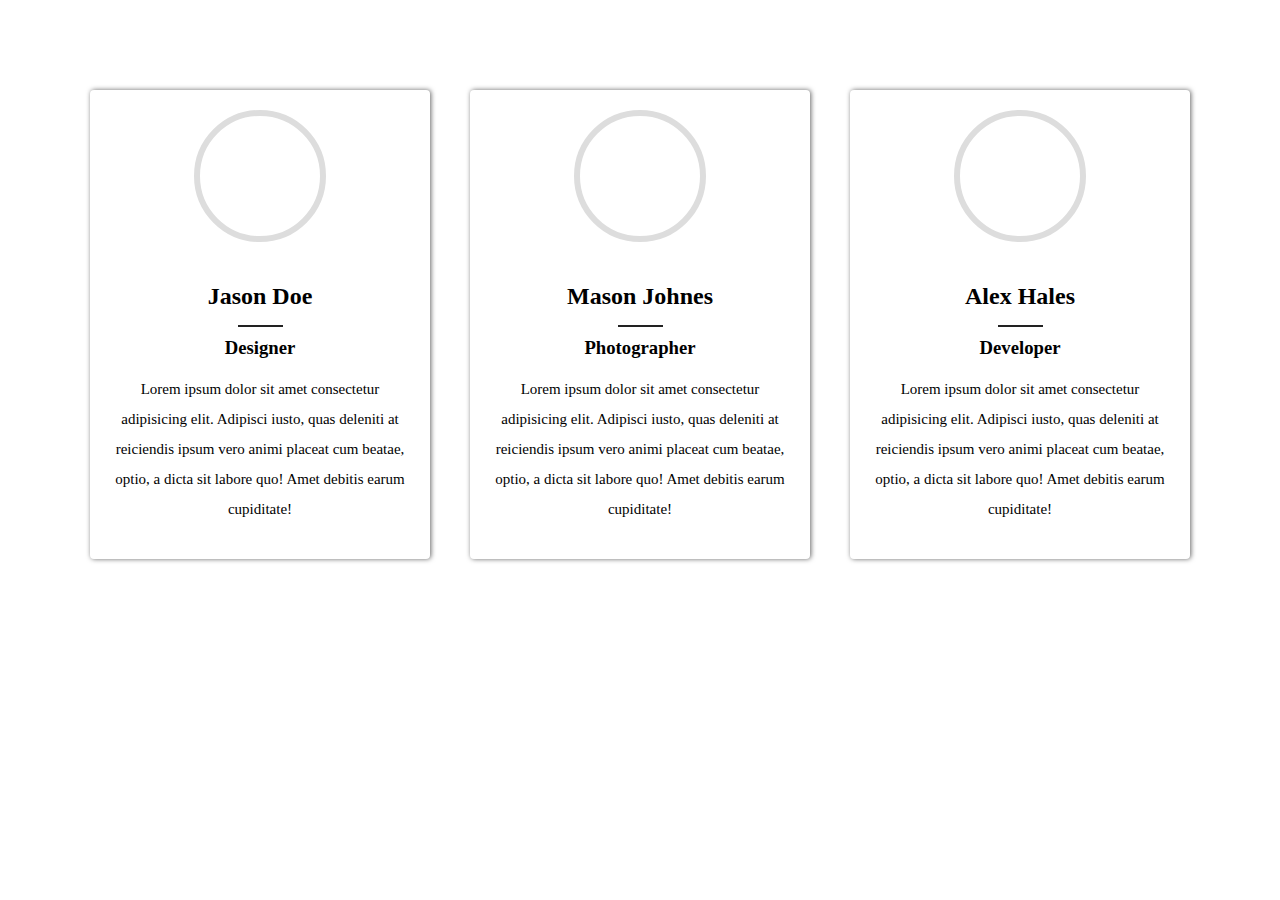
<file: team-section/index.html>
<!DOCTYPE html>
<html lang="en">
<head>
  <meta charset="UTF-8">
  <meta http-equiv="X-UA-Compatible" content="IE=edge">
  <meta name="viewport" content="width=device-width, initial-scale=1.0">
  <link rel="stylesheet" href="styles.css">
  <title>Team Section</title>
</head>
<body>
  
  <div class="box-area">
    
    <div class="single-box">
      <div class="img-area"></div>
        <div class="img-text">
          <span class="header-text">
            <strong>Jason Doe</strong>
          </span>
          <div class="line"></div>
          <h3>Designer</h3>
          <p>Lorem ipsum dolor sit amet consectetur adipisicing elit. Adipisci iusto, quas deleniti at reiciendis ipsum vero animi placeat cum beatae, optio, a dicta sit labore quo! Amet debitis earum cupiditate!</p>
        </div>
    </div>
    
    <div class="single-box">
      <div class="img-area"></div>
        <div class="img-text">
          <span class="header-text">
            <strong>Mason Johnes</strong>
          </span>
          <div class="line"></div>
          <h3>Photographer</h3>
          <p>Lorem ipsum dolor sit amet consectetur adipisicing elit. Adipisci iusto, quas deleniti at reiciendis ipsum vero animi placeat cum beatae, optio, a dicta sit labore quo! Amet debitis earum cupiditate!</p>
        </div>
    </div>
    
    <div class="single-box">
      <div class="img-area"></div>
        <div class="img-text">
          <span class="header-text">
            <strong>Alex Hales</strong>
          </span>
          <div class="line"></div>
          <h3>Developer</h3>
          <p>Lorem ipsum dolor sit amet consectetur adipisicing                   elit. Adipisci iusto, quas deleniti at reiciendis                     ipsum vero animi placeat cum beatae, optio, a                       dicta sit labore quo! Amet debitis earum            cupiditate!</p>
        </div>
    </div>
      
    </div>
    
  </div>
  
</body>
</html>
</file>
<file: team-section/styles.css>
.box-area {
    display: flex;
    flex-wrap: wrap;
    justify-content: center;
    align-items: center;
    
    margin-top: 70px;
  }
  
  .single-box {
    position: relative;
    display: flex;
    flex-direction: column;
    align-items: center;
    justify-content: center;
    width: 300px;
    height: auto;
    border-radius: 4px;
    background-color: #fff;
    text-align: center;
    margin: 20px;
    padding: 20px;
    transition: 0.3s;
    box-shadow: 1px 0 5px 0 rgba(0, 0, 0, 0.6);
  }
  
  .img-area {
    display: flex;
    justify-content: center;
    align-items: center;
    width: 80px;
    height: 80px;
    border: 6px solid #ddd;
    border-radius: 50%;
    margin-bottom: 10px;
    padding: 20px;
    
    background-size: cover;
    background-position: center center;
  }
  
  .single-box:nth-child(1) .img-area {
    background-image: url("https://mockmind-api.uifaces.co/content/human/80.jpg");
  }
  
  .single-box:nth-child(2) .img-area  {
    background-image: url("https://mockmind-api.uifaces.co/content/human/125.jpg");
  }
  
  .single-box:nth-child(3) .img-area  {
    background-image: url("https://mockmind-api.uifaces.co/content/human/128.jpg");
  }
  
  .header-text {
    font-size: 24px;
    font-weight: 500;
    line-height: 48px;
  }
  
  .img-text {
    font-family: poppins;
    padding-top: 20px;
  }
  
  .line {
    height: 2px;
    width: 45px;
    background: #222;
    
    margin: 5px auto 0 auto;
  }
  
  .img-text h3 {
    margin: 10px 0;
  }
  
  .img-text p {
    font-size: 15px;
    font-weight: 400;
    line-height: 30px;
  }
  
  .single-box:hover {
    background-color: darkorange;
    color: #fff;
  }
  
  .single-box:hover .line {
    background-color: #fff;
  }
</file>
